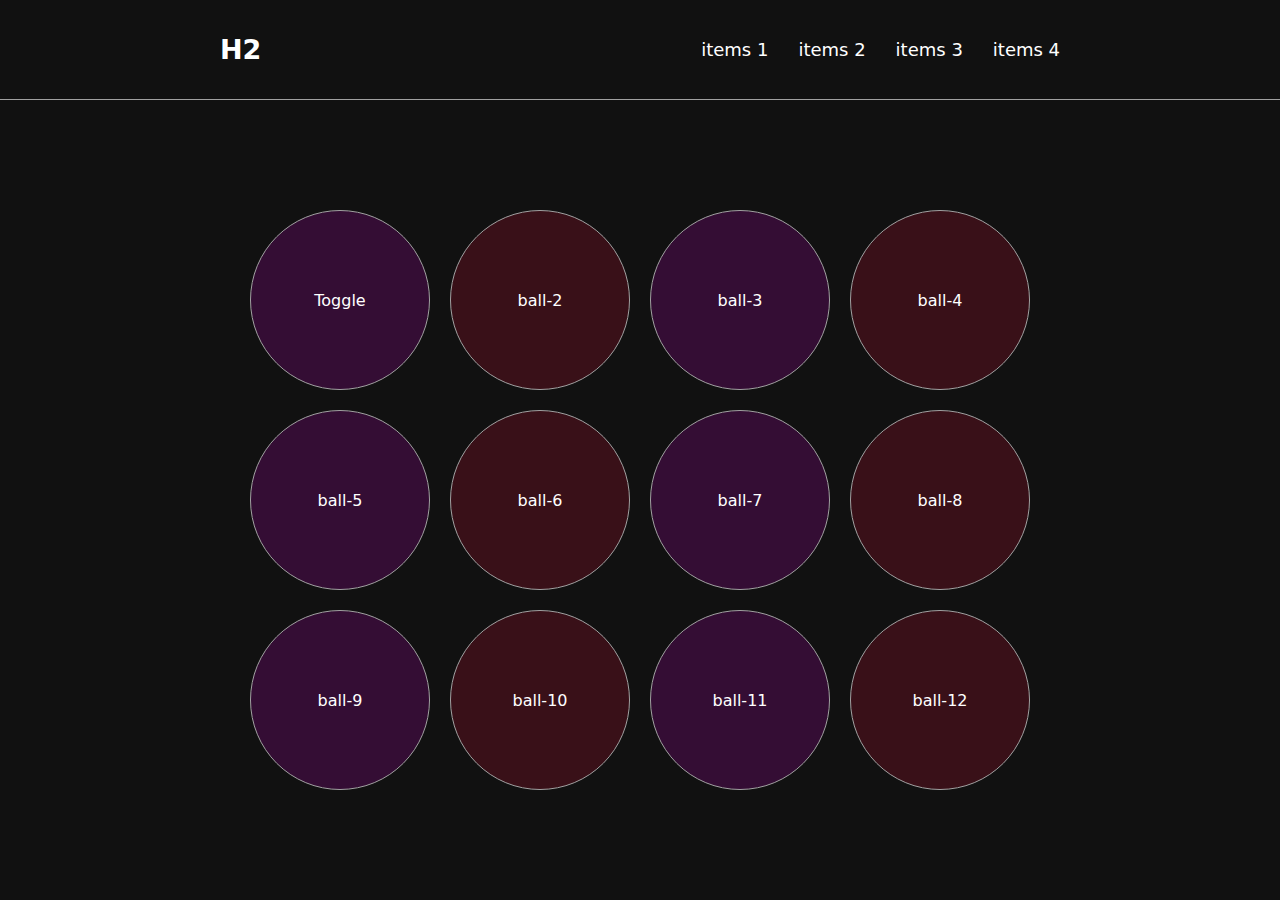
<file: balls animation/index.html>
<!DOCTYPE html>
<html lang="en">

<head>
    <meta charset="UTF-8">
    <meta name="viewport" content="width=device-width, initial-scale=1.0">
    <link rel="stylesheet" href="style.css">
    <title>Document</title>
</head>

<body>
    <nav>
        <h2>H2</h2>
        <ul>
            <li>items 1</li>
            <li>items 2</li>
            <li>items 3</li>
            <li>items 4</li>
        </ul>
    </nav>
    <main>

        <div class="balls Toggle ball-row-1 ball-col-1">Toggle</div>
        <div class="balls ball-2 ball-row-1 ball-col-2">ball-2</div>
        <div class="balls ball-3 ball-row-1 ball-col-3">ball-3</div>
        <div class="balls ball-4 ball-row-1 ball-col-4">ball-4</div>

        <div class="balls ball-5 ball-row-2 ball-col-1">ball-5</div>
        <div class="balls ball-6 ball-row-2 ball-col-2">ball-6</div>
        <div class="balls ball-7 ball-row-2 ball-col-3">ball-7</div>
        <div class="balls ball-8 ball-row-2 ball-col-4">ball-8</div>

        <div class="balls ball-9 ball-row-3 ball-col-1">ball-9</div>
        <div class="balls ball-10 ball-row-3 ball-col-2">ball-10</div>
        <div class="balls ball-10 ball-row-3 ball-col-3">ball-11</div>
        <div class="balls ball-10 ball-row-3 ball-col-4">ball-12</div>
    </main>




    <script src="https://cdnjs.cloudflare.com/ajax/libs/gsap/3.13.0/gsap.min.js"
        integrity="sha512-NcZdtrT77bJr4STcmsGAESr06BYGE8woZdSdEgqnpyqac7sugNO+Tr4bGwGF3MsnEkGKhU2KL2xh6Ec+BqsaHA=="
        crossorigin="anonymous" referrerpolicy="no-referrer"></script>
    <script src="script.js"></script>
</body>

</html>
</file>
<file: balls animation/style.css>
* {
    margin: 0;
    padding: 0;
    box-sizing: border-box;
    font-family: system-ui, -apple-system, BlinkMacSystemFont, 'Segoe UI', Roboto, Oxygen, Ubuntu, Cantarell, 'Open Sans', 'Helvetica Neue', sans-serif;
}

html,
body {
    height: 100%;
    width: 100%;
}

body {
    background-color: #111;
    color: #fff;
}

nav {
    height: 100px;
    width: 100%;
    display: flex;
    justify-content: space-around;
    align-items: center;
    font-size: large;
    border-bottom: 1px solid #a1a1a1;
}

nav ul {
    list-style: none;
    display: flex;
    align-items: center;
    gap: 30px;
}

ul li,
button {
    cursor: pointer;
}

ul button {
    padding: 15px 30px;
    background-color: cadetblue;
    outline: none;
    border: none;
    border-radius: 10px;
}

main {
    height: calc(100% - 100px);
    width: 100%;
    display: grid;
    grid-template-columns: 200px 200px 200px 200px;
    grid-template-rows: 200px 200px 200px;
    justify-content: center;
    align-content: center;
}

main .balls {
    height: 180px;
    width: 180px;
    align-content: center;
    text-align: center;
    border: 1px solid #a1a1a1;
    border-radius: 50%;
    align-self: center;
    justify-self: center;
    cursor: pointer;
}

main .balls:nth-child(even) {
    background-color: rgb(57, 16, 24);
}

main .balls:nth-child(odd) {
    background-color: rgb(52, 13, 52);
}
</file>
